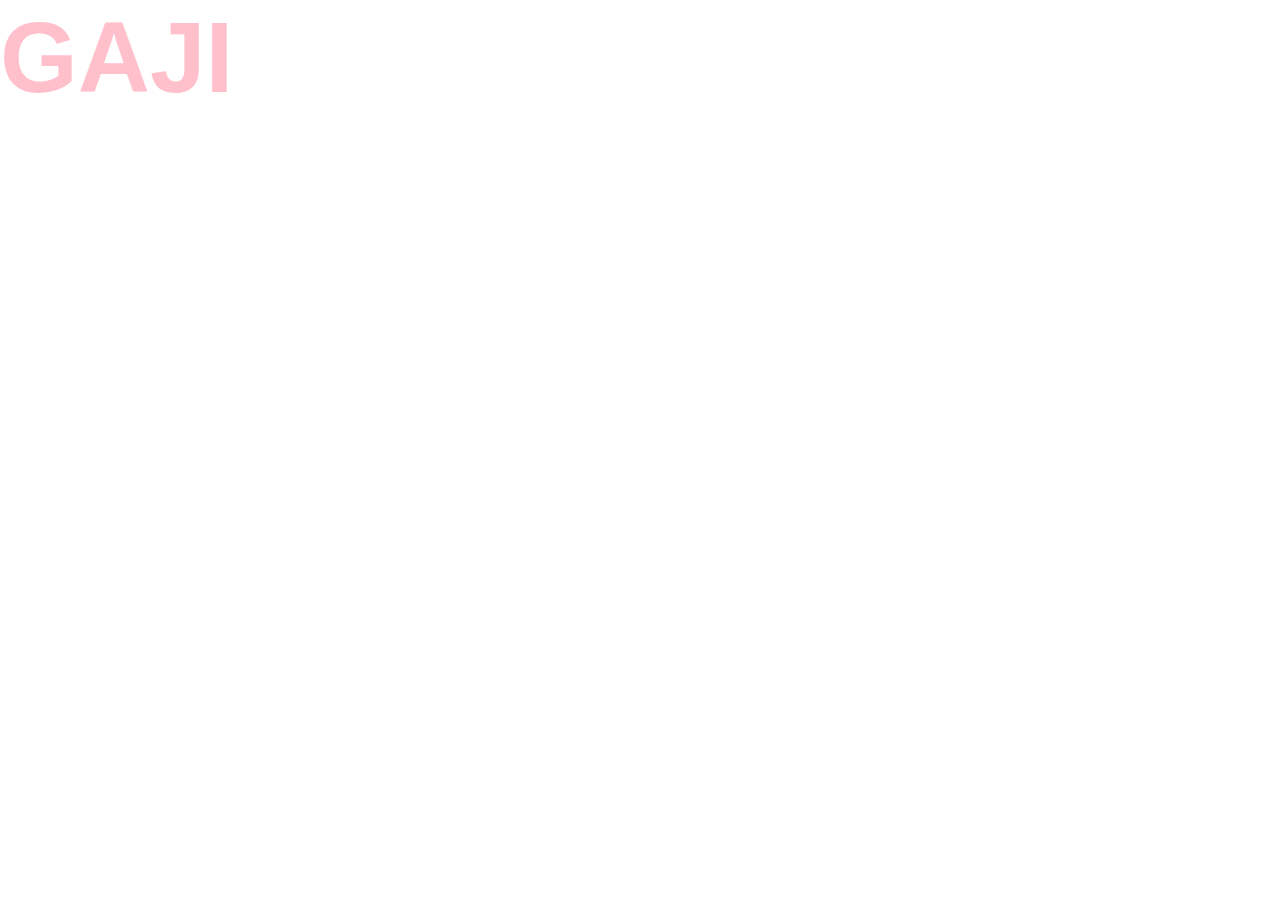
<file: index.html>
<!DOCTYPE html>
<html lang="en">
<head>
    <meta charset="UTF-8">
    <meta name="viewport" content="width=device-width, initial-scale=1.0">
    <title>gabi is gajimodo</title>
</head>
<style>
    * {
        box-sizing: border-box;
        margin: 0;
        padding: 0;
        background-color:rgb(rgb(161, 0, 19), green, blue);
    }


    .text1{ 
        font-family: "Helvetica";
        color: pink;
        font-weight: bold;
        font-size: 100px;
        transition: 1s;
        text-align: center;
    }

    .replaced{
        visibility: hidden;
         position: relative;
    }

    .replaced:after {
    visibility: visible;
    position: absolute;
    top: 0;
    left: 0;
    content: "GAJI";
}

  
 
</style>
<body>
<div class= "text1 replaced" 
style= "z-index: 990;">
GABI
</div>


</body>
</html>
</file>
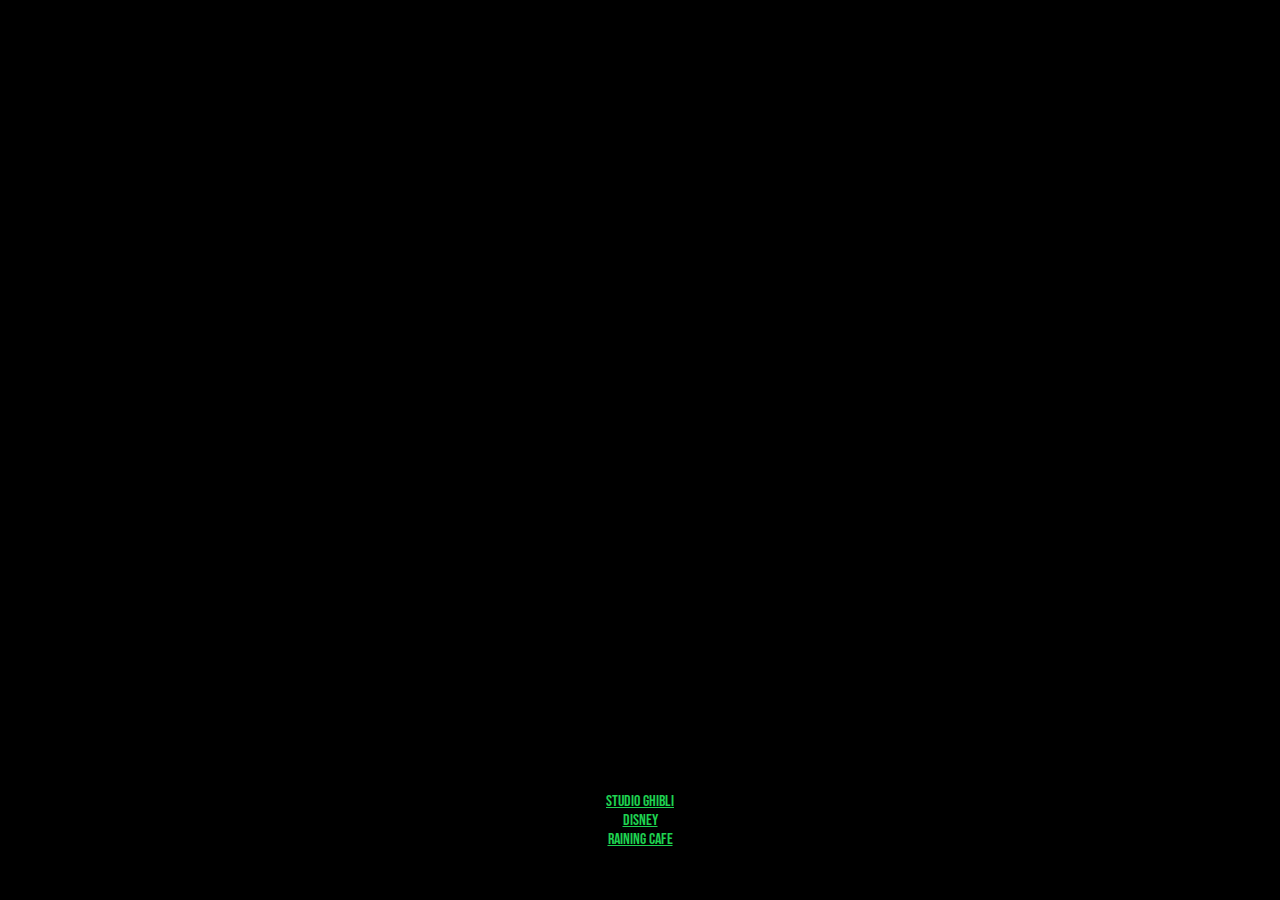
<file: acnh.html>
<!DOCTYPE html>
<html>

<style>
     @import url('https://fonts.googleapis.com/css2?family=Bebas+Neue&display=swap');


    *{
        margin: 0;
		padding: 0;
		box-sizing: border-box;
        background-color: black;
        text-align: center;
        color:rgb(30, 210, 80);
        font-family:'Bebas Neue', sans-serif;
    }

    body {
        margin: 0;
      display: flex;
      align-items: center;
      justify-content: center;
      flex-direction: column;
      height: 100vh;
      overflow: hidden;
    }


    iframe {
        width: 100vw;
        height: 56.25vw;
    }


</style>
<body>

<iframe width="560" height="315" frameborder="0" allowfullscreen src="https://www.youtube.com/embed/1wOAhRAqb40?si=bmDPVeJEUn5yLgZd&amp;controls=0&loop=1&autoplay=1" >
</iframe>

<div style="margin-top: 20px;"> <a href="ghibli.html"> STUDIO GHIBLI </a></div> 
<div><a href="disney.html"> DISNEY </a></div>
<div><a href="cafe.html"> RAINING CAFE </a></div> 
</body>
</html>
</file>
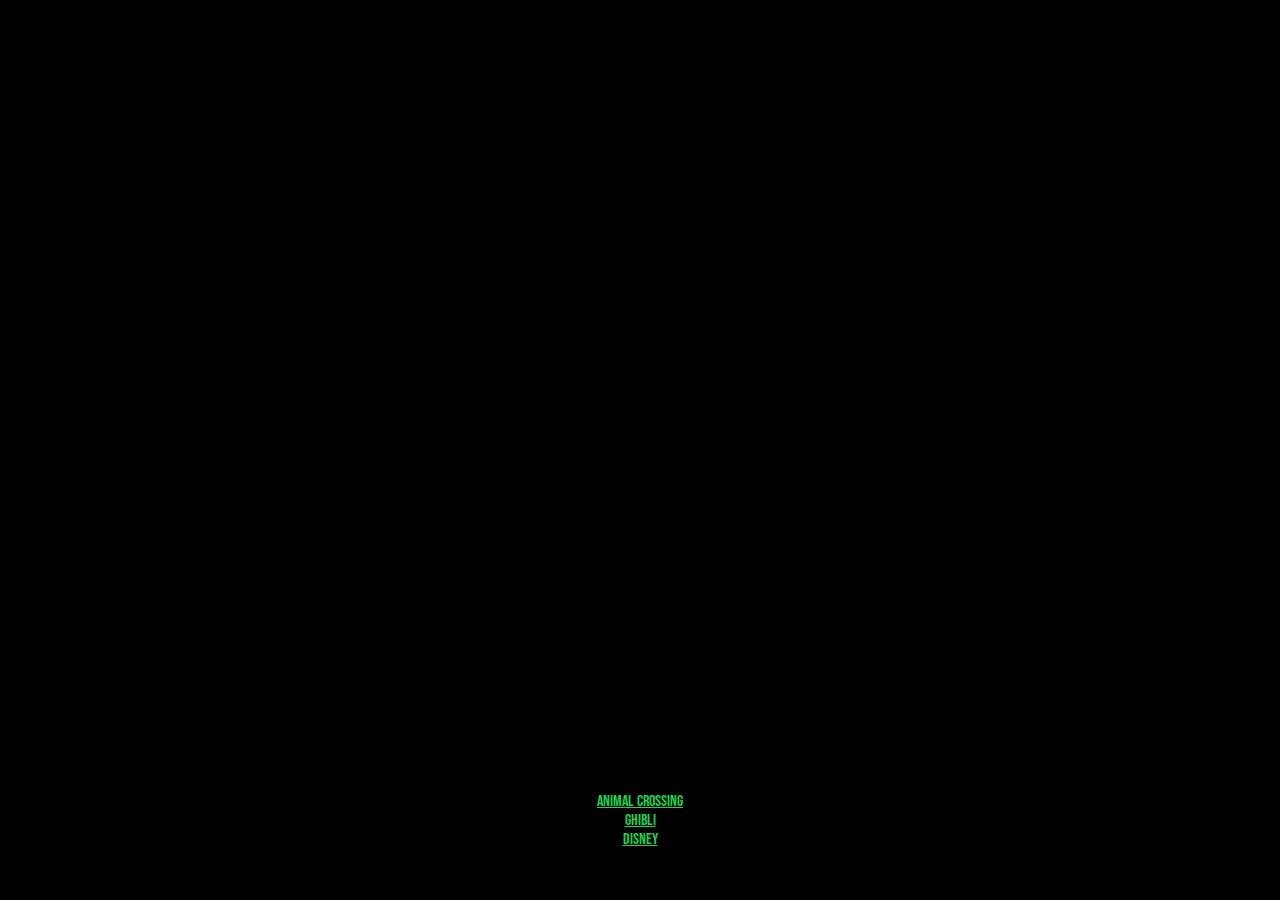
<file: cafe.html>
<!DOCTYPE html>
<html>

<style>
     @import url('https://fonts.googleapis.com/css2?family=Bebas+Neue&display=swap');


    *{
        margin: 0;
		padding: 0;
		box-sizing: border-box;
        background-color: black;
        text-align: center;
        color:rgb(30, 210, 80);
        font-family:'Bebas Neue', sans-serif;
    }

    body {
        margin: 0;
      display: flex;
      align-items: center;
      justify-content: center;
      flex-direction: column;
      height: 100vh;
      overflow: hidden;
    }


    iframe {
        width: 100vw;
        height: 56.25vw;
    }


</style>
<body>

<iframe width="560" height="315" frameborder="0" allowfullscreen src="https://www.youtube.com/embed/NJuSStkIZBg?si=FzXbc5EbDHF_i8fl&amp;controls=0&loop=1&autoplay=1" >
</iframe>

<div style="margin-top: 20px;"> <a href="acnh.html">ANIMAL CROSSING </a></div> 
<div><a href="ghibli.html"> GHIBLI </a></div>
<div><a href="disney.html"> DISNEY </a></div>
</body>
</html>
</file>
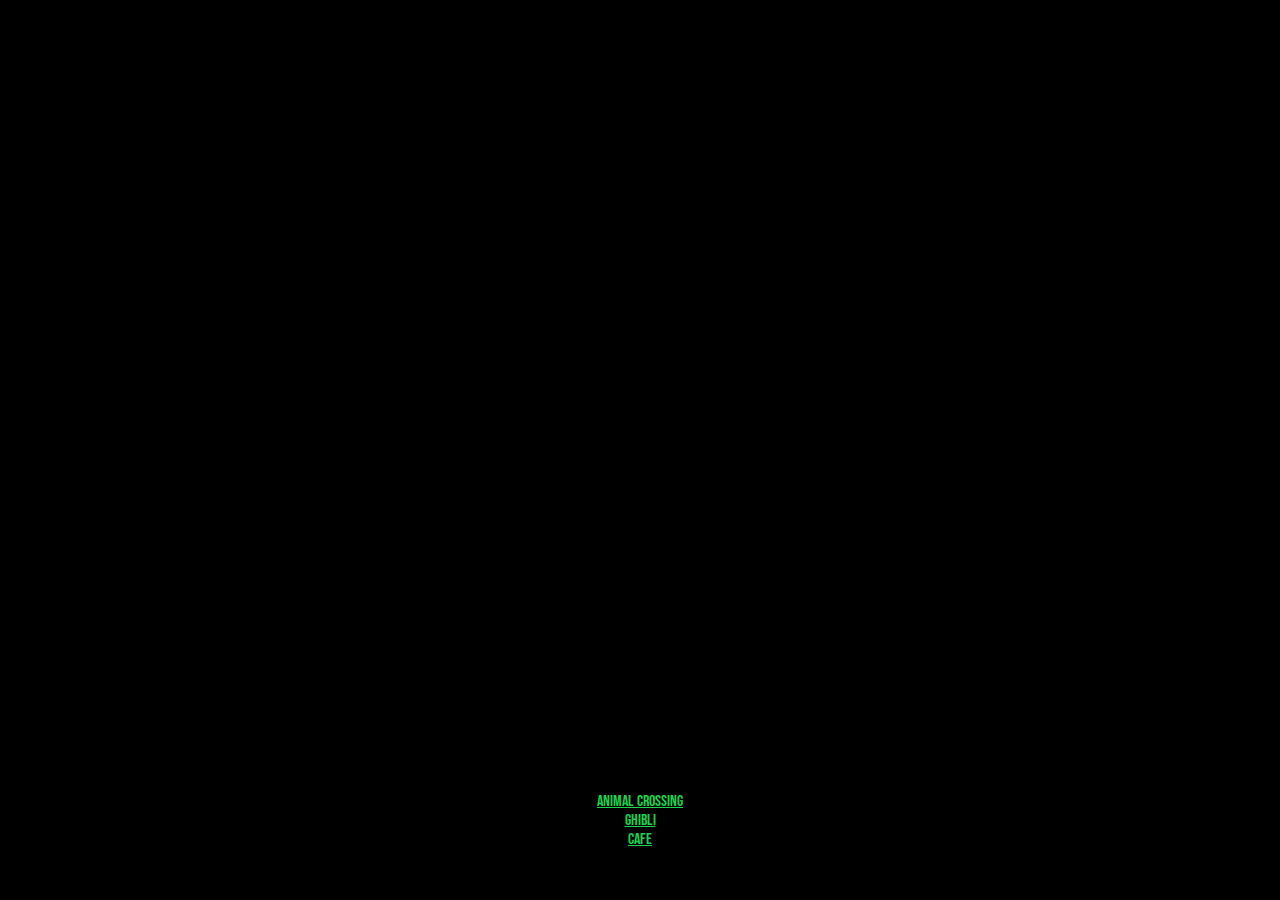
<file: disney 12.45.27 AM.html>
<!DOCTYPE html>
<html>

<style>
     @import url('https://fonts.googleapis.com/css2?family=Bebas+Neue&display=swap');


    *{
        margin: 0;
		padding: 0;
		box-sizing: border-box;
        background-color: black;
        text-align: center;
        color:rgb(30, 210, 80);
        font-family:'Bebas Neue', sans-serif;
    }

    body {
        margin: 0;
      display: flex;
      align-items: center;
      justify-content: center;
      flex-direction: column;
      height: 100vh;
      overflow: hidden;
    }


    iframe {
        width: 100vw;
        height: 56.25vw;
    }


</style>
<body>

<iframe width="560" height="315" frameborder="0" allowfullscreen src="https://www.youtube.com/embed/7a2iAIF_QIc?si=g7eHQOctCfbKRDPz&amp;controls=0&loop=1&autoplay=1" >
</iframe>

<div style="margin-top: 20px;"> <a href="acnh.html">ANIMAL CROSSING </a></div>
<div><a href="ghibli.html"> GHIBLI </a></div> 
<div><a href="cafe.html"> CAFE </a></div>
</body>
</html>
</file>
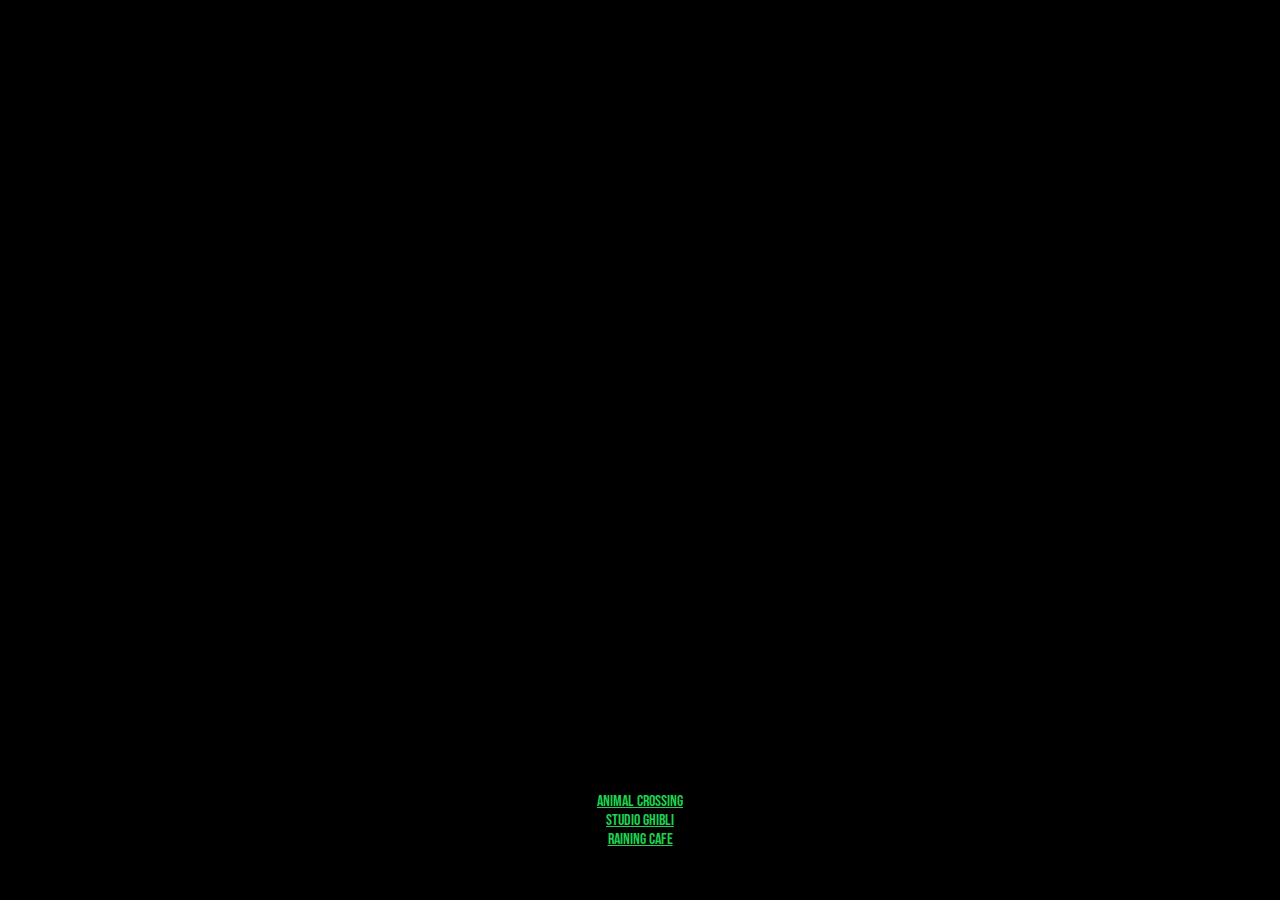
<file: disney.html>
<!DOCTYPE html>
<html>

<style>
     @import url('https://fonts.googleapis.com/css2?family=Bebas+Neue&display=swap');


    *{
        margin: 0;
		padding: 0;
		box-sizing: border-box;
        background-color: black;
        text-align: center;
        color:rgb(30, 210, 80);
        font-family:'Bebas Neue', sans-serif;
    }

    body {
        margin: 0;
      display: flex;
      align-items: center;
      justify-content: center;
      flex-direction: column;
      height: 100vh;
      overflow: hidden;
    }


    iframe {
        width: 100vw;
        height: 56.25vw;
    }


</style>
<body>

<iframe width="560" height="315" frameborder="0" allowfullscreen src="https://www.youtube.com/embed/7a2iAIF_QIc?si=g7eHQOctCfbKRDPz&amp;controls=0&loop=1&autoplay=1" >
</iframe>

<div style="margin-top: 20px;"> <a href="acnh.html">ANIMAL CROSSING </a></div>
<div><a href="ghibli.html"> STUDIO GHIBLI </a></div> 
<div><a href="cafe.html"> RAINING CAFE </a></div>
</body>
</html>
</file>
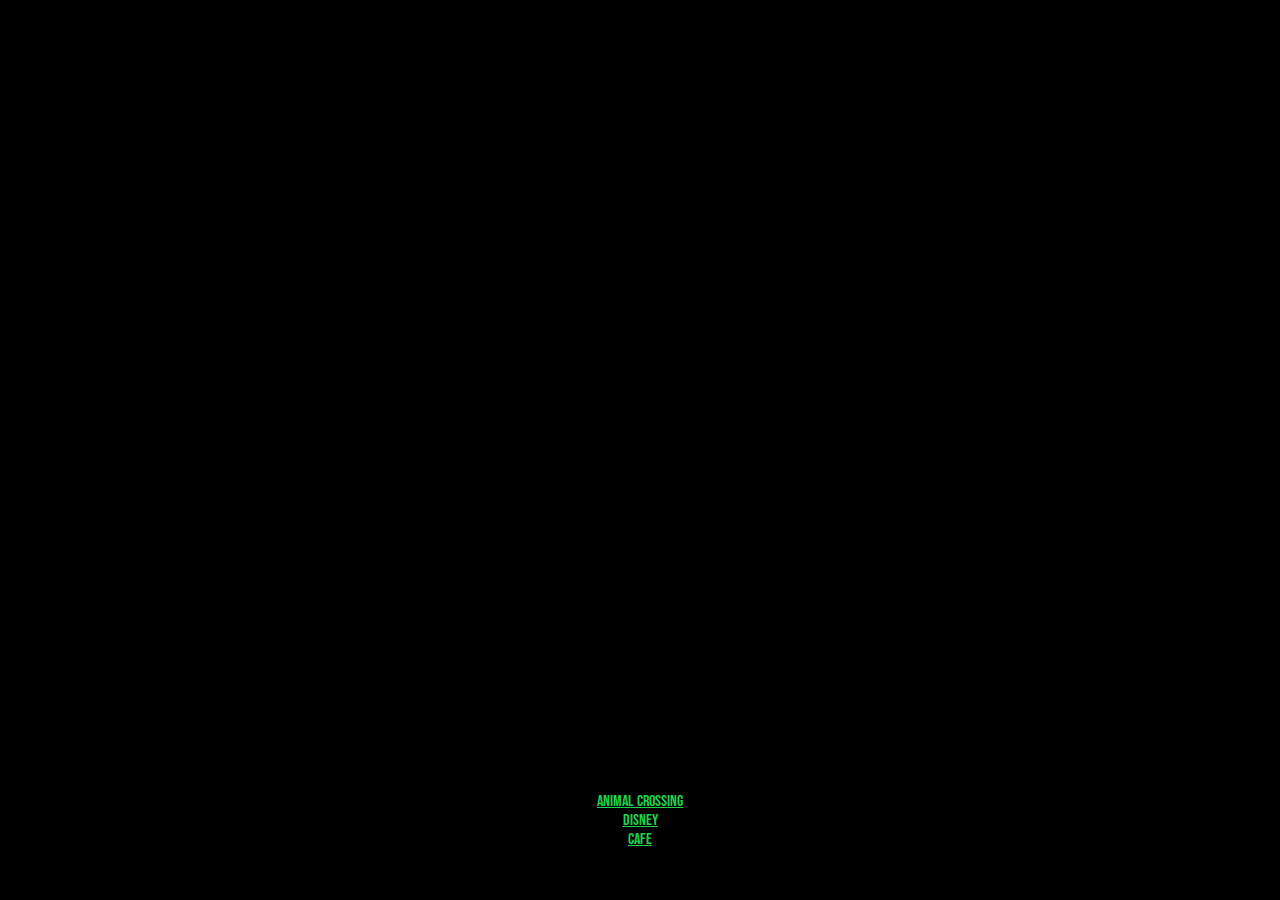
<file: ghibli 12.45.27 AM.html>
<!DOCTYPE html>
<html>

<style>
     @import url('https://fonts.googleapis.com/css2?family=Bebas+Neue&display=swap');


    *{
        margin: 0;
		padding: 0;
		box-sizing: border-box;
        background-color: black;
        text-align: center;
        color:rgb(30, 210, 80);
        font-family:'Bebas Neue', sans-serif;
    }

    body {
        margin: 0;
      display: flex;
      align-items: center;
      justify-content: center;
      flex-direction: column;
      height: 100vh;
      overflow: hidden;
    }


    iframe {
        width: 100vw;
        height: 56.25vw;
    }


</style>
<body>

<iframe width="560" height="315" frameborder="0" allowfullscreen src="https://www.youtube.com/embed/PHklnuOvxfg?si=YlEphBiMss0c_ALB&amp;controls=0&loop=1&autoplay=1" >
</iframe>

<div style="margin-top: 20px;"> <a href="acnh.html">ANIMAL CROSSING </a></div> 
<div><a href="disney.html"> DISNEY </a></div>
<div><a href="cafe.html">CAFE</a></div>
</body>
</html>
</file>
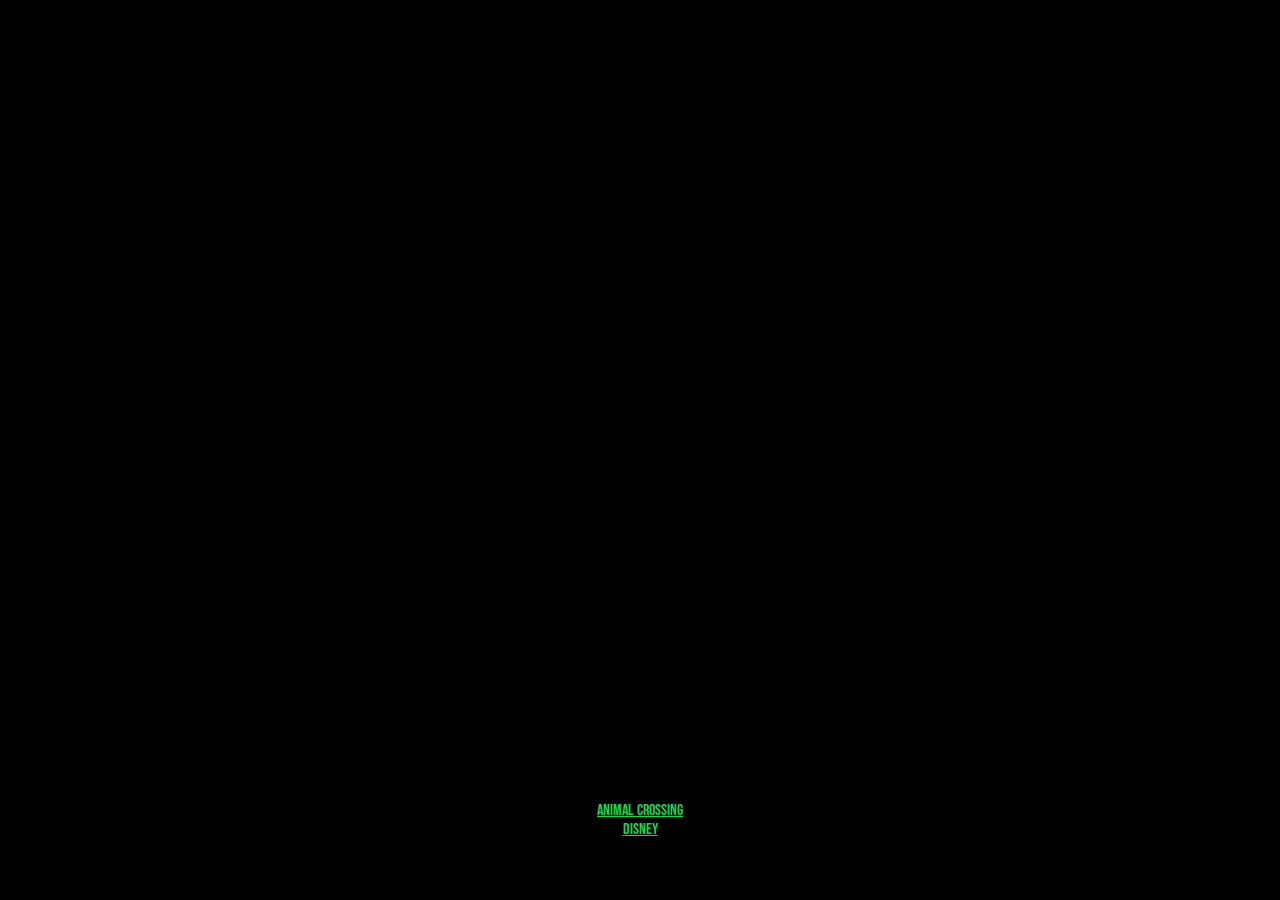
<file: ghibli.html>
<!DOCTYPE html>
<html>

<style>
     @import url('https://fonts.googleapis.com/css2?family=Bebas+Neue&display=swap');


    *{
        margin: 0;
		padding: 0;
		box-sizing: border-box;
        background-color: black;
        text-align: center;
        color:rgb(30, 210, 80);
        font-family:'Bebas Neue', sans-serif;
    }

    body {
        margin: 0;
      display: flex;
      align-items: center;
      justify-content: center;
      flex-direction: column;
      height: 100vh;
      overflow: hidden;
    }


    iframe {
        width: 100vw;
        height: 56.25vw;
    }


</style>
<body>

<iframe width="560" height="315" frameborder="0" allowfullscreen src="https://www.youtube.com/embed/PHklnuOvxfg?si=YlEphBiMss0c_ALB&amp;controls=0&loop=1&autoplay=1" >
</iframe>

<div style="margin-top: 20px;"> <a href="acnh.html"> ANIMAL CROSSING </a> </div> 
<div><a href="disney.html"> DISNEY </a></div>
</body>
</html>
</file>
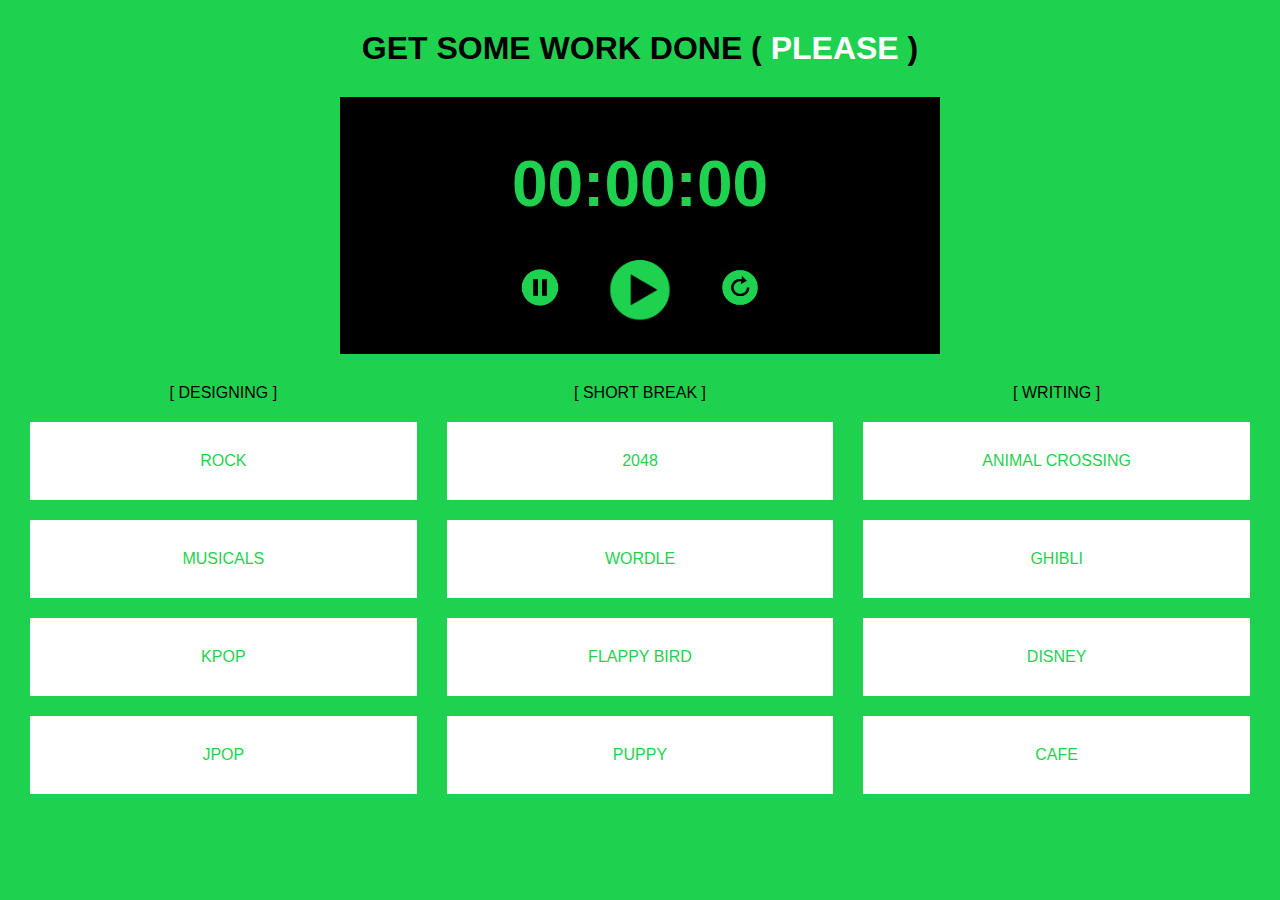
<file: index 12.45.27 AM.html>
<!DOCTYPE html>
<html lang="en">

<head>

    <meta charset="UTF-8">
    <meta name="viewport" content="width=device-width, initial-scale=1.0">
    <link rel="stylesheet" href="styles.css">
    <title>idontreallywannadotheworktoday</title>

</head>

<body>

    <header>
        <h1> GET SOME WORK DONE ( <span style="color:white">PLEASE</span> )</h1>
    </header>

    <div class="stopwatch">
        <h1 id="displaytime">00:00:00</h1>
        <div class="buttons">
            <img src="stop.png" onclick="watchStop()">
            <img src="play.png" onclick="watchStrart()">
            <img src="reset.png" onclick="watchReset()">
        </div>
    </div>



    <div class="archive-container">


        <div class="section"> [ DESIGNING ]</div>
        <div class="section"> [ SHORT BREAK ] </div>
        <div class="section"> [ WRITING ]</div>

        <div class="grid-item" onclick="rock()">
            ROCK
        </div>

        <div class="grid-item" onclick="twozero()">
           2048
        </div>

        <div class="grid-item" onclick="acnh()">
            ANIMAL CROSSING
        </div>

        <div class="grid-item" onclick="musicals()">
            MUSICALS
        </div>

        <div class="grid-item" onclick="wordle()">
            WORDLE
        </div>

        <div class="grid-item" onclick="ghibli()">
            GHIBLI
        </div>

        <div class="grid-item" onclick="kpop()">
            KPOP
        </div>


        <div class="grid-item" onclick="flappy()">
           FLAPPY BIRD
        </div>

        <div class="grid-item" onclick="disney()">
            DISNEY
        </div>

        <div class="grid-item" onclick="jpop()">
            JPOP
        </div>

        <div class="grid-item" onclick="puppy()">
            PUPPY
        </div>

        <div class="grid-item" onclick="cafe()">
            CAFE
        </div>




        <script>


            let [seconds, minutes, hours] = [0, 0, 0];
            let displaytime = document.getElementById("displaytime");
            let timer = null;

            function stopwatch() {
                seconds++;
                if (seconds == 60) {
                    seconds = 0;
                    minutes++;
                    if (minutes == 60) {
                        minutes = 0;
                        hours++;
                    }
                }
                let h = hours < 10 ? "0" + hours : hours;
                let m = minutes < 10 ? "0" + minutes : minutes;
                let s = seconds < 10 ? "0" + seconds : seconds;

                displaytime.innerHTML = h + ":" + m + ":" + s;
            }

            function watchStrart() {
                if (timer !== null) {
                    clearInterval(timer);
                }
                timer = setInterval(stopwatch, 1000);
            }

            function watchStop() {
                clearInterval(timer);
            }

            function watchReset() {
                clearInterval(timer);
                [seconds, minutes, hours] = [0, 0, 0];
                displaytime.innerHTML = "00:00:00";
            }


            function rock() {
                window.open("rock.html", "_blank");
            }

            function musicals() {
                window.open("musicals.html", "_blank");
            }

            function kpop() {
                window.open("kpop.html", "_blank");
            }

            function jpop() {
                window.open("jpop.html", "_blank");
            }

            function acnh() {
                window.open("acnh.html", "_blank");
            }

            function ghibli() {
                window.open("ghibli.html", "_blank");
            }

            function disney() {
                window.open("disney.html", "_blank");
            }

            function cafe() {
                window.open("cafe.html", "_blank");
            }

            function twozero() {
                window.open("https://play2048.co/", "_blank");
            }

            function wordle() {
                window.open("https://www.nytimes.com/games/wordle/index.html", "_blank");
            }

            function flappy() {
                window.open("https://freeflappybird.org/", "_blank");
            }

            function puppy() {
                window.open("https://www.youtube.com/embed/hJRqgw9YCaI?si=sXYChfH52scwFykN&amp;controls=0&loop=1&autoplay=1", "_blank");
            }



        </script>


</body>

</html>
</file>
<file: styles.css>
* {
     box-sizing: border-box;
     margin: 0;
     padding: 0;
 }

 @import url('https://fonts.googleapis.com/css2?family=Bebas+Neue&display=swap');


 body {
     background-color: rgb(30, 210, 80);
     font-family: 'Bebas Neue', sans-serif;
 }

 h1 {
     text-align: center;
     margin: 30px;

 }

 .stopwatch {
     width: 90;
     max-width: 600px;
     background-color: black;
     background-position: center;
     text-align: center;
     padding: 30px 0;
     color: rgb(30, 210, 80);
     margin: 10px auto 0;

 }

 .stopwatch h1 {
     margin-top: 20px;
     font-size: 64px;
 }

 .buttons {
     display: flex;
     align-items: center;
     justify-content: center;
 }

 .buttons img {
     width: 50px;
     margin: 0 20px;
     cursor: pointer;
 }

 .buttons img:nth-child(2) {
     width: 70px;
 }


 .sections {
     color: black;
     font-size: 21px;
     font-weight: bold;
     background-color: rgb(30, 210, 80);
     border: none;
     padding: 10px;
     display: flex;
     flex-direction: column;
     align-items: center;
     justify-content: center;

 }


 .archive-container {
     display: grid;
     column-gap: 30px;
     row-gap: 20px;
     grid-template-columns: 1fr 1fr 1fr;
     margin: 30px;
     text-align: center;
     justify-content: center;

 }

 .grid-item {
     border: none;
     background-color: white;
     color: rgb(30, 210, 80);
     padding: 30px;
     transition: transform 1s, border-radius .5s, background-color .5s;
     display: flex;
     flex-direction: column;
     align-items: center;
     justify-content: center;
     cursor: crosshair;

 }

 .grid-item:hover {
     transform: scale(1.8) rotate(10deg);
     background-color: green;
     border-radius: 50%;
     color: white;
     font-weight: bold;

 }

 .grid-item2{
    border: none;
    background-color:rgb(24, 146, 53);
    color: white;
    padding: 30px;
    transition: transform 1s, border-radius .5s, background-color .5s;
    display: flex;
    flex-direction: column;
    align-items: center;
    justify-content: center;
    cursor: crosshair;

}

.grid-item2:hover {
    transform: scale(1.8) rotate(-10deg);
    border-radius: 50%;
    background-color: rgb(15, 255, 15);
    color: black;
    font-weight: bold;

}

 @media only screen and (max-width: 600px) {
     h1 {
         font-size: 25px;
     }

     .sections {
         font-size: 12px;
         padding: 4px;
     }
 }
</file>
